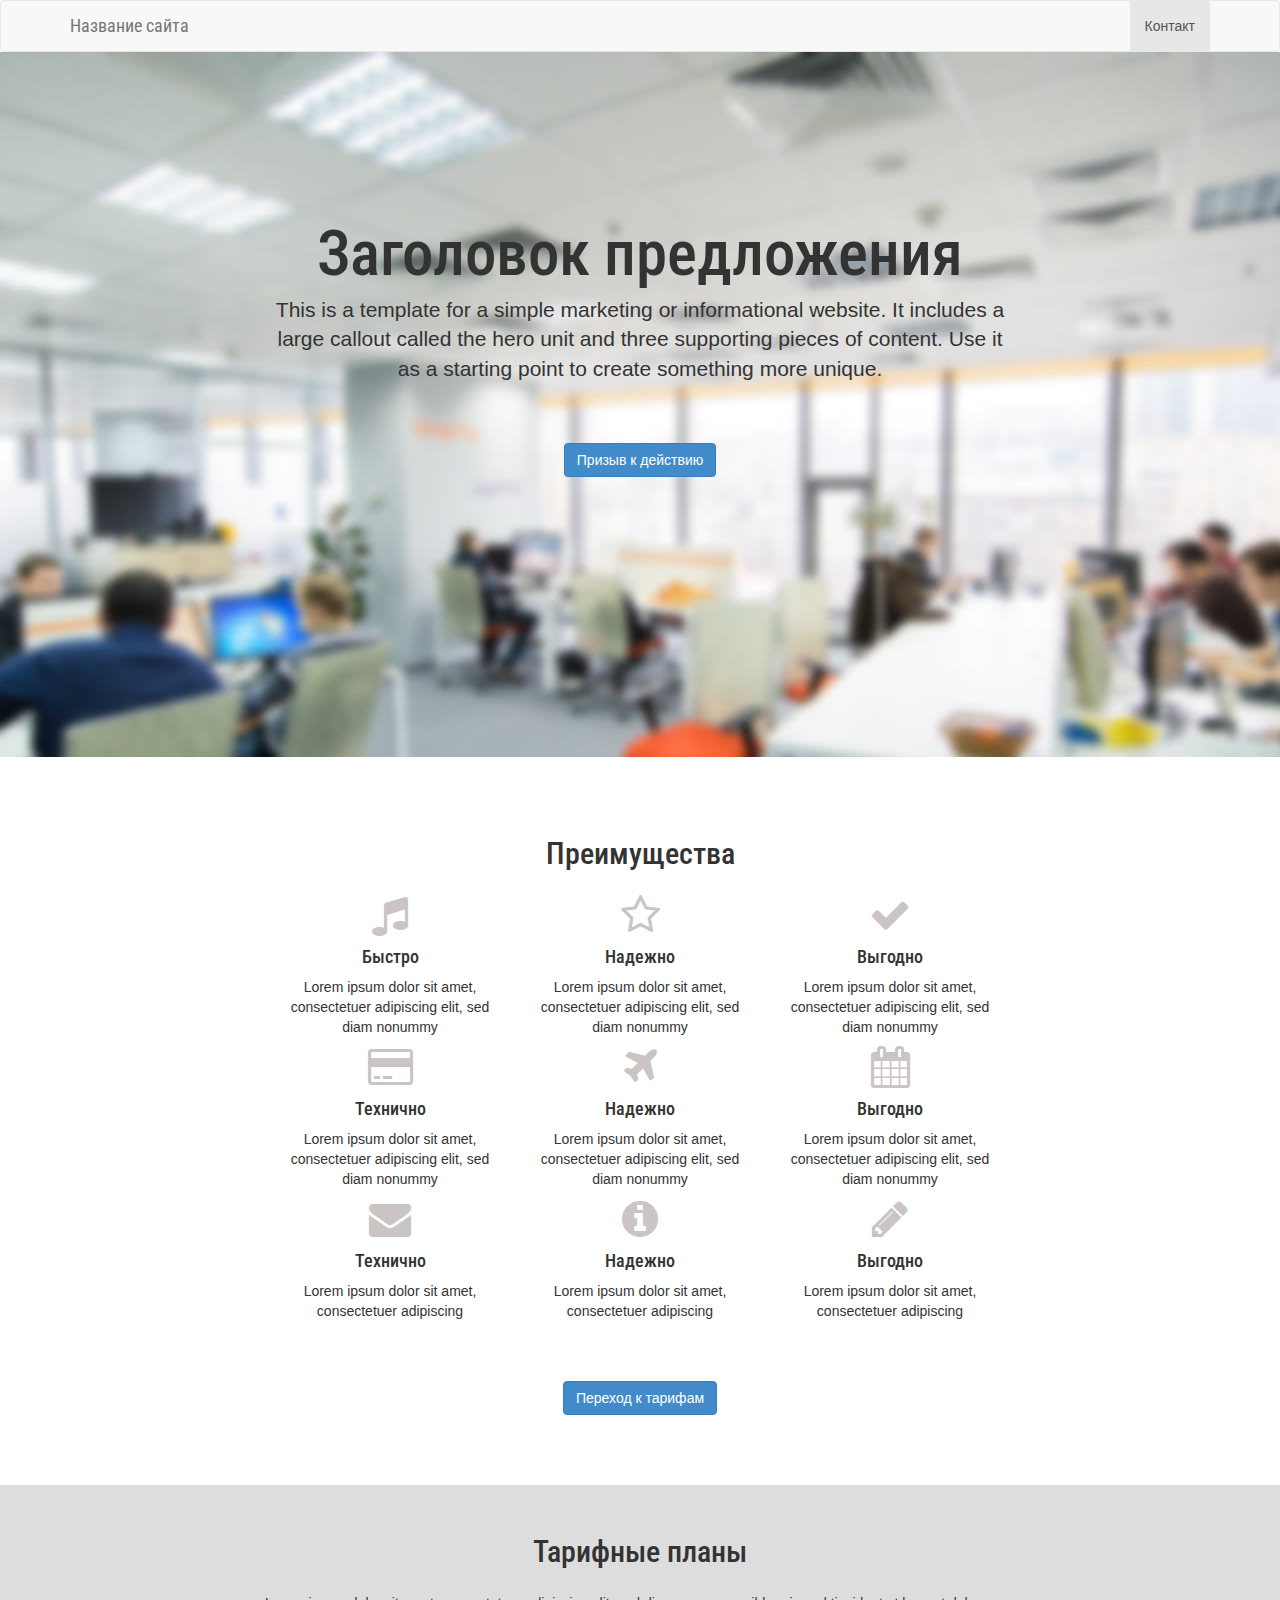
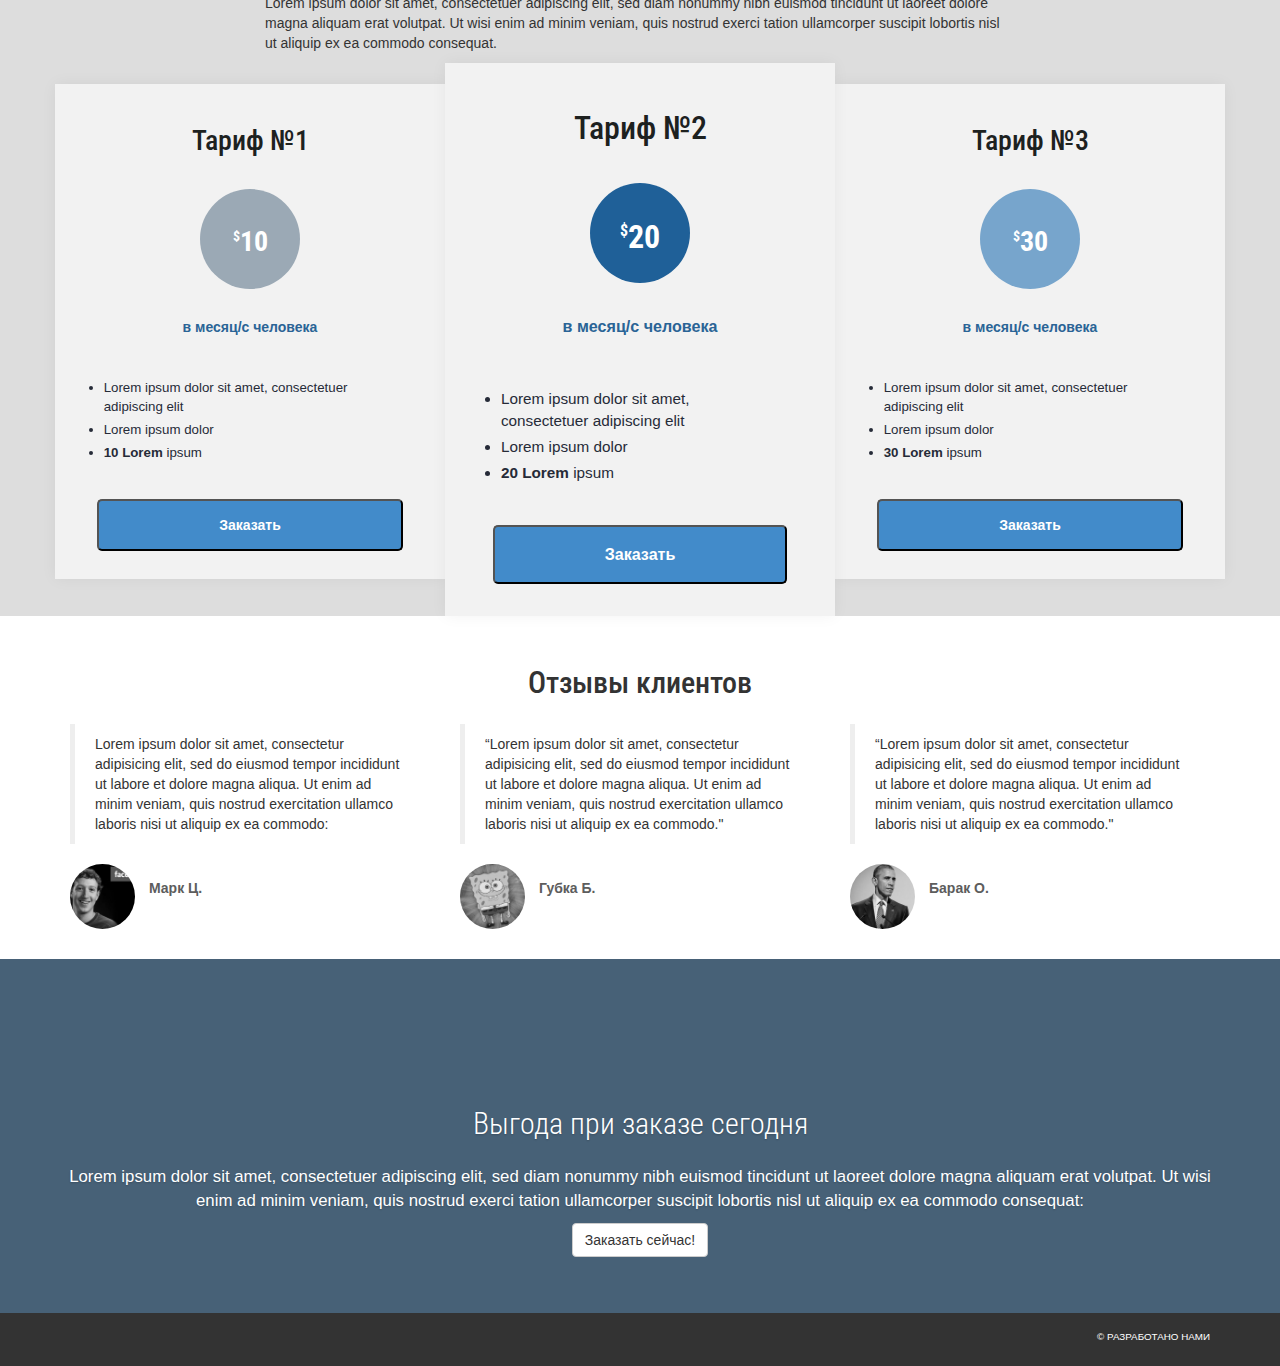
<file: Lending_WEB_SITES/lending_ex1/index.html>
<!DOCTYPE html>
<html lang="ru">

<head>
    <meta charset="utf-8">
    <meta http-equiv="X-UA-Compatible" content="IE=edge">
    <meta name="viewport" content="width=device-width, initial-scale=1.0">
    <meta name="description" content="">
    <meta name="author" content="">
    <title>Лендинг Пейдж</title>
    <!-- Bootstrap core CSS -->
    <link href="assets/css/bootstrap.css" rel="stylesheet">
    <!-- Custom styles for this template -->
    <link href="assets/css/font-awesome.min.css" rel="stylesheet">
    <link href="assets/css/main.css" rel="stylesheet">
    <link href="assets/css/animate.css" rel="stylesheet">
    <script src="https://code.jquery.com/jquery-1.10.2.min.js"></script>
    <script src="assets/js/scroll.js"></script>
</head>

<body>
    <!-- Fixed navbar -->
    <div class="navbar navbar-default navbar-top">
        <div class="container">
            <div class="navbar-header">
                <button type="button" class="navbar-toggle" data-toggle="collapse" data-target=".navbar-collapse"> <span class="icon-bar"></span> <span class="icon-bar"></span> <span class="icon-bar"></span> </button> <a class="navbar-brand" href="#">Название сайта</a> </div>
            <div class="navbar-collapse collapse">
                <ul class="nav navbar-nav navbar-right">
                    <li class="active"><a href="#contact">Контакт</a></li>
                </ul>
            </div>
            <!--/.nav-collapse -->
        </div>
    </div>
    <div class="jumbotron">
        <div class="container">
            <!-- вступительный блок ============================== -->
            <div class="col-lg-8 col-lg-offset-2">                
                <h1 class="animated fadeInDown">Заголовок предложения</h1>
                <p class="animated fadeInDown"> This is a template for a simple marketing or informational website. It includes a large callout called the hero unit and three supporting pieces of content. Use it as a starting point to create something more unique. </p>
                <p class="animated fadeInDown"> <a href="#benefits" class="btn btn-primary jbutton">Призыв к действию</a></p>
            </div>
        </div>
    </div>
    <main role="main">
        <div class="container">
            <!-- Преимущества ================================================== -->
            <section id="benefits">
                <h2 class="text-center">Преимущества</h2>
                <div class="row">
                    <div class="col-lg-8 col-lg-offset-2">
                        <div class="col-md-4 text-center"> <a href="#"><i class="fa fa-music fa-3x"></i></a>
                            <h4>Быстро</h4>
                            <p>Lorem ipsum dolor sit amet, consectetuer adipiscing elit, sed diam nonummy</p>
                        </div>
                        <div class="col-md-4 text-center"> <a href="#"><i class="fa fa-star-o fa-3x"></i></a>
                            <h4>Надежно</h4>
                            <p>Lorem ipsum dolor sit amet, consectetuer adipiscing elit, sed diam nonummy</p>
                        </div>
                        <div class="col-md-4 text-center"> <a href="#"><i class="fa fa-check fa-3x"></i></a>
                            <h4>Выгодно</h4>
                            <p>Lorem ipsum dolor sit amet, consectetuer adipiscing elit, sed diam nonummy</p>
                        </div>
                    </div>
                </div>
                <div class="row">
                    <div class="col-lg-8 col-lg-offset-2">
                        <div class="col-md-4 text-center"> <a href="#"><i class="fa fa-credit-card fa-3x"></i></a>
                            <h4>Технично</h4>
                            <p>Lorem ipsum dolor sit amet, consectetuer adipiscing elit, sed diam nonummy</p>
                        </div>
                        <div class="col-md-4 text-center"> <a href="#"><i class="fa fa-plane fa-3x"></i></a>
                            <h4>Надежно</h4>
                            <p>Lorem ipsum dolor sit amet, consectetuer adipiscing elit, sed diam nonummy</p>
                        </div>
                        <div class="col-md-4 text-center"> <a href="#"><i class="fa fa-calendar fa-3x"></i></a>
                            <h4>Выгодно</h4>
                            <p>Lorem ipsum dolor sit amet, consectetuer adipiscing elit, sed diam nonummy</p>
                        </div>
                    </div>
                </div>
                <div class="row">
                <div class="col-lg-8 col-lg-offset-2">
                    <div class="col-md-4 text-center"> <a href="#"><i class="fa fa-envelope fa-3x"></i></a>
                        <h4>Технично</h4>
                        <p>Lorem ipsum dolor sit amet, consectetuer adipiscing </p>
                    </div>
                    <div class="col-md-4 text-center"> <a href="#"><i class="fa fa-info-circle fa-3x"></i></a>
                        <h4>Надежно</h4>
                        <p>Lorem ipsum dolor sit amet, consectetuer adipiscing </p>
                    </div>
                    <div class="col-md-4 text-center"> <a href="#"><i class="fa fa-pencil fa-3x"></i></a>
                        <h4>Выгодно</h4>
                        <p>Lorem ipsum dolor sit amet, consectetuer adipiscing </p>
                    </div>
                </div>
                </div>
                <div class="text-center">
                <a href="#tarifs" class="btn btn-primary jbutton">Переход к тарифам</a>
                </div>
            </section>
        </div>
        <!-- Тарифы================================================== -->
        <div class="bg-2">
            <div class="container">
                <section id="tarifs">
                    <div class="row">
                        <div class="col-lg-8 col-lg-offset-2">
                            <h2 class="text-center">Тарифные планы</h2>
                            <p>Lorem ipsum dolor sit amet, consectetuer adipiscing elit, sed diam nonummy nibh euismod tincidunt ut laoreet dolore magna aliquam erat volutpat. Ut wisi enim ad minim veniam, quis nostrud exerci tation ullamcorper suscipit lobortis nisl ut aliquip ex ea commodo consequat.</p>
                        </div>
                    </div>
                    <div class="row">
                        <div class="col-lg-4 pricing_item">
                            <h3>Тариф №1</h3>
                            <h4 class="price"><span class="currency">$</span>10</h4>
                            <p class="sentence">в месяц/с человека</p>
                            <ul>
                                <li>Lorem ipsum dolor sit amet, consectetuer adipiscing elit</li>
                                <li>Lorem ipsum dolor</li>
                                <li><strong>10 Lorem</strong> ipsum</li>
                            </ul>
                            <button>Заказать</button>
                        </div>
                        <div class="col-lg-4 pricing_item featured">
                            <h3>Тариф №2</h3>
                            <h4 class="price"><span class="currency">$</span>20</h4>
                            <p class="sentence">в месяц/с человека</p>
                            <ul>
                                <li>Lorem ipsum dolor sit amet, consectetuer adipiscing elit</li>
                                <li>Lorem ipsum dolor</li>
                                <li><strong>20 Lorem</strong> ipsum</li>
                            </ul>
                            <button>Заказать</button>
                        </div>
                        <div class="col-lg-4 pricing_item">
                            <h3>Тариф №3</h3>
                            <h4 class="price"><span class="currency">$</span>30</h4>
                            <p class="sentence">в месяц/с человека</p>
                            <ul>
                                <li>Lorem ipsum dolor sit amet, consectetuer adipiscing elit</li>
                                <li>Lorem ipsum dolor</li>
                                <li><strong>30 Lorem</strong> ipsum</li>
                            </ul>
                            <button>Заказать</button>
                        </div>
                    </div>
                </section>
            </div>
        </div>
        <!-- Отзывы================================================== -->
        <div class="container">
            <div class="row">
                <section class="testimonials">
                    <h2 class="text-center">Отзывы клиентов</h2>
                    <div class="col-lg-4">
                        <blockquote>Lorem ipsum dolor sit amet, consectetur adipisicing elit, sed do eiusmod tempor incididunt ut labore et dolore magna aliqua. Ut enim ad minim veniam, quis nostrud exercitation ullamco laboris nisi ut aliquip ex ea commodo:</blockquote>
                        <div class="avatar"> <img src="assets/img/1.jpg" />
                            <p>Марк Ц.</p>
                        </div>
                    </div>
                    <div class="col-lg-4">
                        <blockquote> “Lorem ipsum dolor sit amet, consectetur adipisicing elit, sed do eiusmod tempor incididunt ut labore et dolore magna aliqua. Ut enim ad minim veniam, quis nostrud exercitation ullamco laboris nisi ut aliquip ex ea commodo." </blockquote>
                        <div class="avatar"> <img src="assets/img/2.jpg" />
                            <p>Губка Б.</p>
                        </div>
                    </div>
                    <div class="col-lg-4">
                        <blockquote> “Lorem ipsum dolor sit amet, consectetur adipisicing elit, sed do eiusmod tempor incididunt ut labore et dolore magna aliqua. Ut enim ad minim veniam, quis nostrud exercitation ullamco laboris nisi ut aliquip ex ea commodo." </blockquote>
                        <div class="avatar"> <img src="assets/img/3.jpg" />
                            <p>Барак О.</p>
                        </div>
                    </div>
                </section>
            </div>
        </div>
        <!-- Призыв к действию ================================================== -->
        <section class="action">
            <div class="container">
                <div class="row">
                    <h2>Выгода при заказе сегодня</h2>
                    <p>Lorem ipsum dolor sit amet, consectetuer adipiscing elit, sed diam nonummy nibh euismod tincidunt ut laoreet dolore magna aliquam erat volutpat. Ut wisi enim ad minim veniam, quis nostrud exerci tation ullamcorper suscipit lobortis nisl ut aliquip ex ea commodo consequat:</p>
                    <button class="btn btn-default">Заказать сейчас!</button>
                </div>
            </div>
        </section>
    </main>
    <!-- Footer================================================== -->
    <footer>
        <div class="container">
                    <p>© Разработано нами </p>
                </div>
    </footer>
    <!-- Bootstrap JS размещен внизу для ускорения загрузки -->
    <script src="assets/js/bootstrap.js"></script>
</body>

</html>
</file>
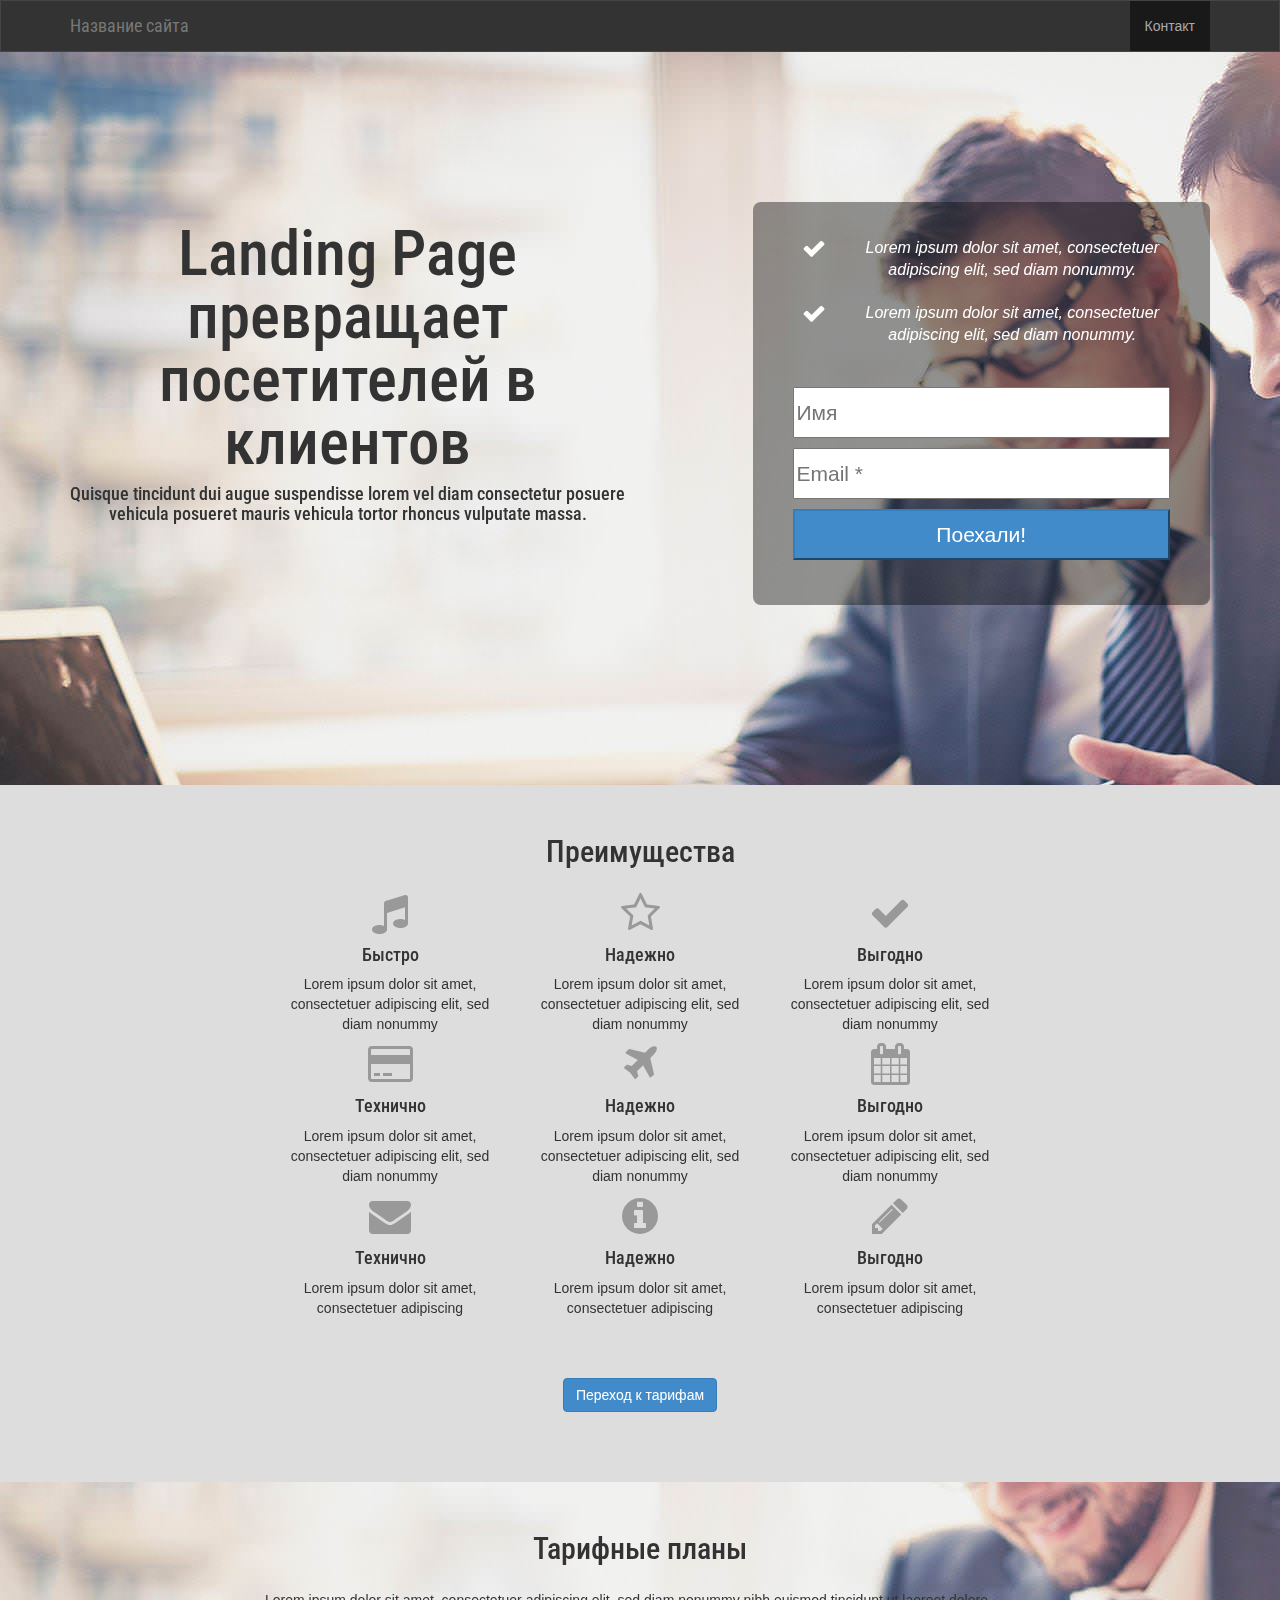
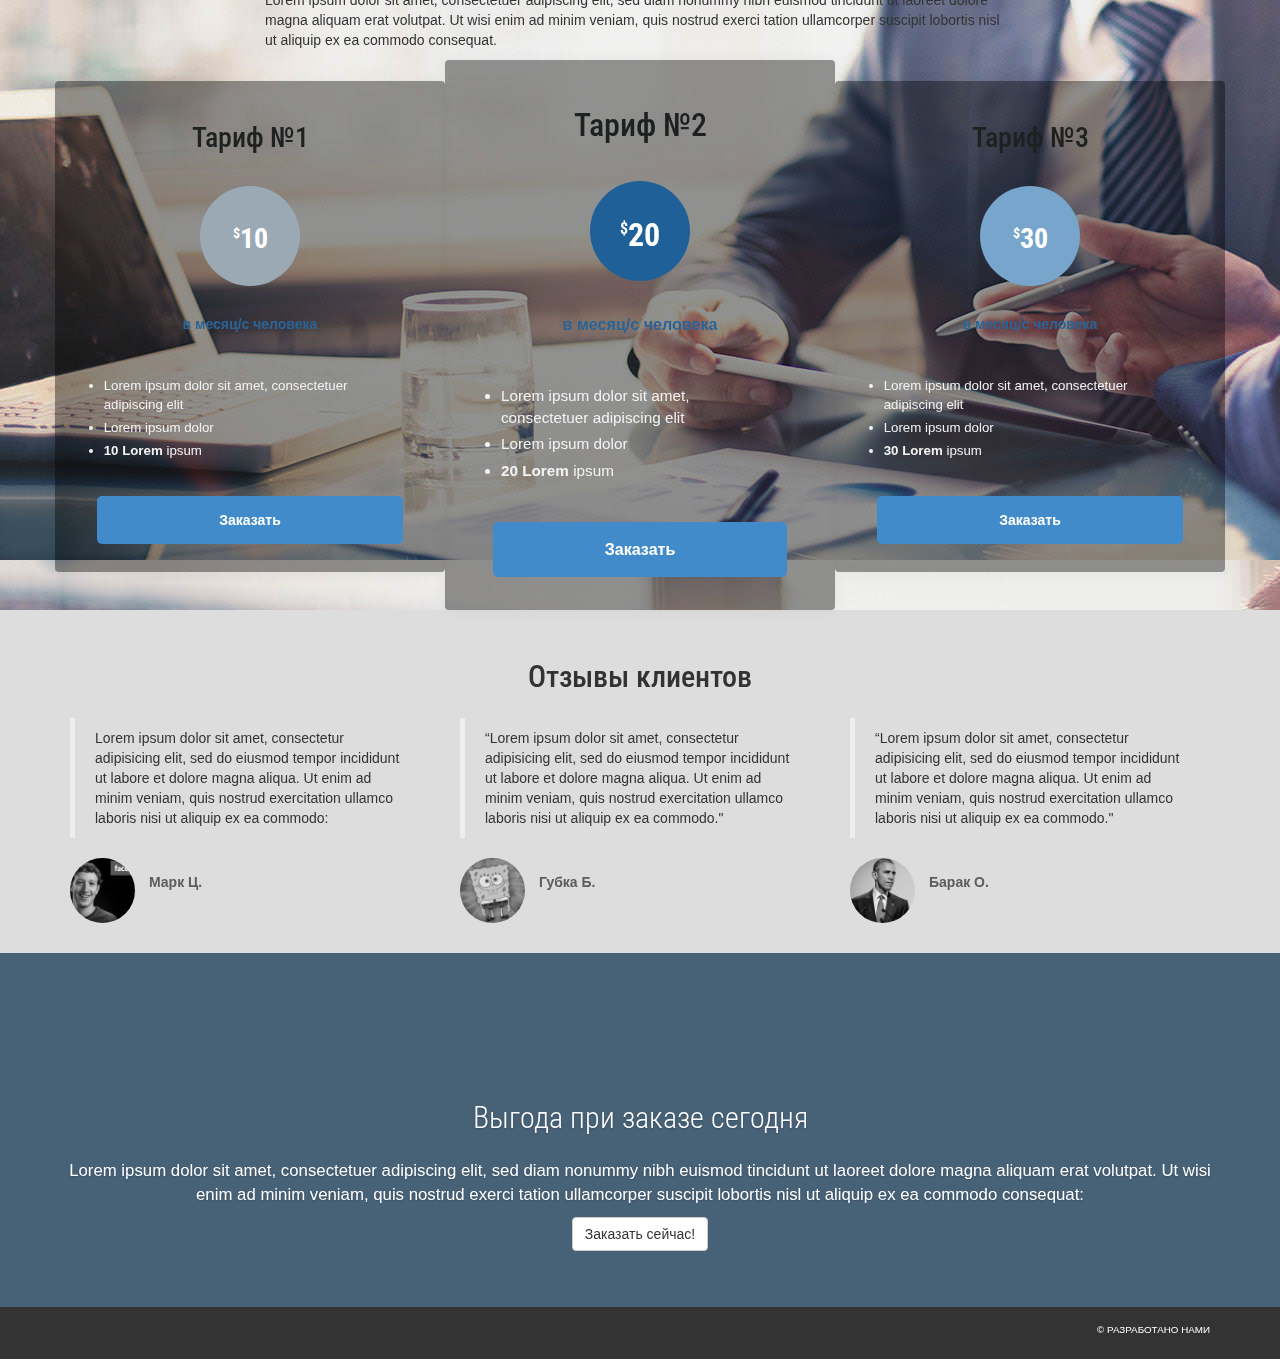
<file: Lending_WEB_SITES/lending_ex2/index.html>
<!DOCTYPE html>
<html lang="ru">

<head>
    <meta charset="utf-8">
    <meta http-equiv="X-UA-Compatible" content="IE=edge">
    <meta name="viewport" content="width=device-width, initial-scale=1.0">
    <meta name="description" content="">
    <meta name="author" content="">
    <title>Лендинг Пейдж</title>
    <!-- Bootstrap core CSS -->
    <link href="assets/css/bootstrap.css" rel="stylesheet">
    <!-- Custom styles for this template -->
    <link href="assets/css/font-awesome.min.css" rel="stylesheet">
    <link href="assets/css/main.css" rel="stylesheet">
    <link href="assets/css/animate.css" rel="stylesheet">
    <script src="https://code.jquery.com/jquery-1.10.2.min.js"></script>
    <script src="assets/js/scroll.js"></script>
    <script type="text/javascript">
        $(window).scroll(function (e) {
            parallax();
        });

        function parallax() {
            var scrolled = $(window).scrollTop();
            $('.bgparallax').css('top', -(scrolled * 0.2) + 'px');
        }
    </script>
</head>

<body>
    <div class="bgparallax"></div>
    <!-- Fixed navbar -->
    <div class="navbar navbar-default navbar-top">
        <div class="container">
            <div class="navbar-header">
                <button type="button" class="navbar-toggle" data-toggle="collapse" data-target=".navbar-collapse"> <span class="icon-bar"></span> <span class="icon-bar"></span> <span class="icon-bar"></span> </button> <a class="navbar-brand" href="#">Название сайта</a> </div>
            <div class="navbar-collapse collapse">
                <ul class="nav navbar-nav navbar-right">
                    <li class="active"><a href="#contact">Контакт</a></li>
                </ul>
            </div>
            <!--/.nav-collapse -->
        </div>
    </div>
    <div class="jumbotron">
        <div class="container">
            <!-- вступительный блок ============================== -->
            <div class="row">
                <div class="col-sm-6 col-md-7 col-lg-6">
                    
                        <h1>Landing Page превращает посетителей в клиентов</h1>
                        <h4>Quisque tincidunt dui augue suspendisse lorem vel diam consectetur posuere vehicula posueret mauris vehicula tortor rhoncus vulputate massa.</h4> 
                </div>
                <div class="col-sm-6 col-md-5 col-lg-offset-1">
                    <div class="headform">
                        <ul class="headform-list">
                            <li>
                                <p><i class="fa fa-check"></i> Lorem ipsum dolor sit amet, consectetuer adipiscing elit, sed diam nonummy.</p>
                            </li>
                            <li>
                                <p><i class="fa fa-check"></i> Lorem ipsum dolor sit amet, consectetuer adipiscing elit, sed diam nonummy.</p>
                            </li>
                        </ul>
                        <form method="post" action="#">
                            <input type="text" name="name" id="header_form_name" placeholder="Имя">
                            <input type="text" name="email" id="header_form_email" placeholder="Email *">
                            <input type="submit" name="submit" value="Поехали!" class="btn-primary"> </form>
                    </div>
                </div>
            </div>
        </div>
    </div>
    <main role="main">
        <div class="bg-2">
            <div class="container">
                <!-- Преимущества ================================================== -->
                <section id="benefits">
                    <h2 class="text-center">Преимущества</h2>
                    <div class="row">
                        <div class="col-lg-8 col-lg-offset-2">
                            <div class="col-md-4 text-center"> <a href="#"><i class="fa fa-music fa-3x"></i></a>
                                <h4>Быстро</h4>
                                <p>Lorem ipsum dolor sit amet, consectetuer adipiscing elit, sed diam nonummy</p>
                            </div>
                            <div class="col-md-4 text-center"> <a href="#"><i class="fa fa-star-o fa-3x"></i></a>
                                <h4>Надежно</h4>
                                <p>Lorem ipsum dolor sit amet, consectetuer adipiscing elit, sed diam nonummy</p>
                            </div>
                            <div class="col-md-4 text-center"> <a href="#"><i class="fa fa-check fa-3x"></i></a>
                                <h4>Выгодно</h4>
                                <p>Lorem ipsum dolor sit amet, consectetuer adipiscing elit, sed diam nonummy</p>
                            </div>
                        </div>
                    </div>
                    <div class="row">
                        <div class="col-lg-8 col-lg-offset-2">
                            <div class="col-md-4 text-center"> <a href="#"><i class="fa fa-credit-card fa-3x"></i></a>
                                <h4>Технично</h4>
                                <p>Lorem ipsum dolor sit amet, consectetuer adipiscing elit, sed diam nonummy</p>
                            </div>
                            <div class="col-md-4 text-center"> <a href="#"><i class="fa fa-plane fa-3x"></i></a>
                                <h4>Надежно</h4>
                                <p>Lorem ipsum dolor sit amet, consectetuer adipiscing elit, sed diam nonummy</p>
                            </div>
                            <div class="col-md-4 text-center"> <a href="#"><i class="fa fa-calendar fa-3x"></i></a>
                                <h4>Выгодно</h4>
                                <p>Lorem ipsum dolor sit amet, consectetuer adipiscing elit, sed diam nonummy</p>
                            </div>
                        </div>
                    </div>
                    <div class="row">
                        <div class="col-lg-8 col-lg-offset-2">
                            <div class="col-md-4 text-center"> <a href="#"><i class="fa fa-envelope fa-3x"></i></a>
                                <h4>Технично</h4>
                                <p>Lorem ipsum dolor sit amet, consectetuer adipiscing </p>
                            </div>
                            <div class="col-md-4 text-center"> <a href="#"><i class="fa fa-info-circle fa-3x"></i></a>
                                <h4>Надежно</h4>
                                <p>Lorem ipsum dolor sit amet, consectetuer adipiscing </p>
                            </div>
                            <div class="col-md-4 text-center"> <a href="#"><i class="fa fa-pencil fa-3x"></i></a>
                                <h4>Выгодно</h4>
                                <p>Lorem ipsum dolor sit amet, consectetuer adipiscing </p>
                            </div>
                        </div>
                    </div>
                    <div class="text-center"> <a href="#tarifs" class="btn btn-primary jbutton">Переход к тарифам</a> </div>
                </section>
            </div>
        </div>
        <!-- Тарифы================================================== -->
        <div class="container">
            <section id="tarifs">
                <div class="row">
                    <div class="col-lg-8 col-lg-offset-2">
                        <h2 class="text-center">Тарифные планы</h2>
                        <p>Lorem ipsum dolor sit amet, consectetuer adipiscing elit, sed diam nonummy nibh euismod tincidunt ut laoreet dolore magna aliquam erat volutpat. Ut wisi enim ad minim veniam, quis nostrud exerci tation ullamcorper suscipit lobortis nisl ut aliquip ex ea commodo consequat.</p>
                    </div>
                </div>
                <div class="row">
                    <div class="col-lg-4 pricing_item">
                        <h3>Тариф №1</h3>
                        <h4 class="price"><span class="currency">$</span>10</h4>
                        <p class="sentence">в месяц/с человека</p>
                        <ul>
                            <li>Lorem ipsum dolor sit amet, consectetuer adipiscing elit</li>
                            <li>Lorem ipsum dolor</li>
                            <li><strong>10 Lorem</strong> ipsum</li>
                        </ul>
                        <button>Заказать</button>
                    </div>
                    <div class="col-lg-4 pricing_item featured">
                        <h3>Тариф №2</h3>
                        <h4 class="price"><span class="currency">$</span>20</h4>
                        <p class="sentence">в месяц/с человека</p>
                        <ul>
                            <li>Lorem ipsum dolor sit amet, consectetuer adipiscing elit</li>
                            <li>Lorem ipsum dolor</li>
                            <li><strong>20 Lorem</strong> ipsum</li>
                        </ul>
                        <button>Заказать</button>
                    </div>
                    <div class="col-lg-4 pricing_item">
                        <h3>Тариф №3</h3>
                        <h4 class="price"><span class="currency">$</span>30</h4>
                        <p class="sentence">в месяц/с человека</p>
                        <ul>
                            <li>Lorem ipsum dolor sit amet, consectetuer adipiscing elit</li>
                            <li>Lorem ipsum dolor</li>
                            <li><strong>30 Lorem</strong> ipsum</li>
                        </ul>
                        <button>Заказать</button>
                    </div>
                </div>
            </section>
        </div>
        <!-- Отзывы================================================== -->
        <div class="bg-2">
            <div class="container">
                <div class="row">
                    <section class="testimonials">
                        <h2 class="text-center">Отзывы клиентов</h2>
                        <div class="col-lg-4">
                            <blockquote>Lorem ipsum dolor sit amet, consectetur adipisicing elit, sed do eiusmod tempor incididunt ut labore et dolore magna aliqua. Ut enim ad minim veniam, quis nostrud exercitation ullamco laboris nisi ut aliquip ex ea commodo:</blockquote>
                            <div class="avatar"> <img src="assets/img/1.jpg" />
                                <p>Марк Ц.</p>
                            </div>
                        </div>
                        <div class="col-lg-4">
                            <blockquote> “Lorem ipsum dolor sit amet, consectetur adipisicing elit, sed do eiusmod tempor incididunt ut labore et dolore magna aliqua. Ut enim ad minim veniam, quis nostrud exercitation ullamco laboris nisi ut aliquip ex ea commodo." </blockquote>
                            <div class="avatar"> <img src="assets/img/2.jpg" />
                                <p>Губка Б.</p>
                            </div>
                        </div>
                        <div class="col-lg-4">
                            <blockquote> “Lorem ipsum dolor sit amet, consectetur adipisicing elit, sed do eiusmod tempor incididunt ut labore et dolore magna aliqua. Ut enim ad minim veniam, quis nostrud exercitation ullamco laboris nisi ut aliquip ex ea commodo." </blockquote>
                            <div class="avatar"> <img src="assets/img/3.jpg" />
                                <p>Барак О.</p>
                            </div>
                        </div>
                    </section>
                </div>
            </div>
        </div>
        <!-- Призыв к действию ================================================== -->
        <section class="action">
            <div class="container">
                <div class="row">
                    <h2>Выгода при заказе сегодня</h2>
                    <p>Lorem ipsum dolor sit amet, consectetuer adipiscing elit, sed diam nonummy nibh euismod tincidunt ut laoreet dolore magna aliquam erat volutpat. Ut wisi enim ad minim veniam, quis nostrud exerci tation ullamcorper suscipit lobortis nisl ut aliquip ex ea commodo consequat:</p>
                    <button class="btn btn-default">Заказать сейчас!</button>
                </div>
            </div>
        </section>
    </main>
    <!-- Footer================================================== -->
    <footer>
        <div class="container">
            <p>© Разработано нами </p>
        </div>
    </footer>
    <!-- Bootstrap JS размещен внизу для ускорения загрузки -->
    <script src="assets/js/bootstrap.js"></script>
</body>

</html>
</file>
<file: Lending_WEB_SITES/lending_ex1/assets/css/main.css>
@import 'https://fonts.googleapis.com/css?family=Roboto+Condensed';/* импорт шрифта для заголовков */

.navbar-brand,
h1,
h2,
h3,
h4,
h5,
h6 {
    font-family: 'Roboto Condensed', sans-serif;    /* Гуглфонт вывод */
}


/* fon */

.jumbotron {
    background: #f5f5f5 url(../img/fon.jpg) top center no-repeat;
    max-width: 100%;
    padding-top: 150px;
    padding-bottom: 200px;
    text-align: center;
    margin-top: -20px;
}


/* icons */

#benefits i {
    color: #cac4c4;
}

section h2 {
    padding-top: 30px;
    margin-bottom: 25px;
}


/* =========Tarif styles======== */


/* общий вид тарифа */

.pricing_item {
    background: #f2f2f2;
    position: relative;
    display: -webkit-flex;
    display: flex;
    -webkit-flex-direction: column;
    flex-direction: column;
    -webkit-align-items: stretch;
    align-items: stretch;
    text-align: center;
    -webkit-flex: 0 1 330px;
    flex: 0 1 330px;
    padding: 2em 3em;
    margin: 1em;
    color: #262b38;
    cursor: default;
    overflow: hidden;
    box-shadow: 0 0 15px rgba(0, 0, 0, 0.05);
}


/* смена фона при нажатии */

.pricing_item:hover {
    color: #444;
    background: #daebef;
}


/* индивидуальная подложка ценника в каждом тарифе */

.pricing_item:first-child .price {
    background: #9ba9b5;
}

.pricing_item:nth-child(2) .price {
    background: #1f6098;
}


/* на широких экранах отступы и выделение средней колонки тарифа */

@media screen and (min-width: 66.250em) {
    .pricing_item {
        margin: 1.5em 0;
    }
    .featured {
        z-index: 10;
        margin: 0;
        font-size: 1.15em;
    }
}


/* заголовок */

.pricing_item h3 {
    font-size: 2em;
    margin: 0.5em 0 0;
    color: #1d211f;
}


/* подложка ценника */

.price {
    font-size: 2em;
    font-weight: bold;
    color: #fff;
    position: relative;
    z-index: 100;
    line-height: 95px;
    width: 100px;
    height: 100px;
    margin: 1.15em auto 1em;
    border-radius: 50%;
    background: #77a5cc;
    -webkit-transition: color 0.3s, background 0.3s;
    transition: color 0.3s, background 0.3s;
}


/* валюта */

.currency {
    font-size: 0.5em;
    vertical-align: super;
}


/* уточнение предложения */

.sentence {
    font-weight: bold;
    margin: 0 0 1em 0;
    padding: 0 0 0.5em;
    color: #2a6496;
}


/* список */

.pricing_item ul {
    font-size: 0.95em;
    margin: 0;
    padding: 1.5em 0.5em 2.5em;
    text-align: left;
}


/* пункты списка */

.pricing_item li {
    padding: 0.15em 0;
}


/* кнопка заказа тарифа */

.pricing_item button {
    font-weight: bold;
    margin-top: auto;
    padding: 1em 2em;
    color: #fff;
    border-radius: 5px;
    background: #428bca;
    -webkit-transition: background-color 0.3s;
    transition: background-color 0.3s;
}


/* смена цвета при нажатии кнопки */

.pricing_item button:hover,
.pricing_item button:focus {
    background-color: #285e8e;
}


/* фон тарифов*/

.bg-2 {
    background: #dddddd;
}

/* =========Testimonials styles======== */

testimonials {
    padding: 4em 0;
    text-align: center;
}

.testimonials .avatar img {
    border-radius: 50%;
    float: left;
    display: inline;
    margin-right: 1em;
    width: 65px;
    height: 65px;
    margin-bottom: 30px;
}

.testimonials .avatar p {
    text-align: left;
    padding-top: 1em;
    color: #5d5d5d;
    font-weight: 900;
}

/* Action */

.action {
    background: #476177;
    min-height: 180px;
    width: 100%;
    padding: 4em 0;
    text-align: center;
}

.action h2 {
    color: #fff;
    font-weight: 300;
    text-shadow: 0 1px 2px rgba(0, 0, 0, .2);
}

.action p {
    color: #fff;
    text-shadow: 0 1px 2px rgba(0, 0, 0, .2);
    font-size: 1.2em;
}

.action .container {
    margin-top: 3em;
}

/* Footer */

footer {
    background: #333333;
    padding: 1em 0;
    text-align: right;
}


footer p {
    color: #fff;
    line-height: 1;
    text-transform: uppercase;
    font-size: 0.7em;
    margin-top: 0.5em;
    
}

.jbutton {
    margin-top: 50px;
    margin-bottom: 70px;
}
</file>
<file: Lending_WEB_SITES/lending_ex2/assets/css/main.css>
@import 'https://fonts.googleapis.com/css?family=Roboto+Condensed';/* импорт шрифта для заголовков */

.navbar-brand,
h1,
h2,
h3,
h4,
h5,
h6 {
    font-family: 'Roboto Condensed', sans-serif;    /* Гуглфонт вывод */
}
/* dark menu */
.navbar-default {
    background-color: #333;
    border-color: #444;
    color: darkgrey;
    border-radius: 0;
}

.navbar-default .navbar-nav > .active > a, .navbar-default .navbar-nav > .active > a:hover, .navbar-default .navbar-nav > .active > a:focus {
    color: darkgrey;
    background-color: rgba(0, 0, 0, 0.5);
}

/* form */

.headform-list {
    list-style-type: none;
    line-height: 26px;
    font-weight: 400;
    padding: 0px;
    margin-bottom: 40px;
}

.headform {
    overflow: hidden;
    position: relative;
    background-color: rgba(0,0,0,.4);
    padding: 35px 40px;
    border-radius: 8px;
}

.headform input, .headform button, .headform select, .headform textarea {
    width: 100%;
    margin-bottom: 10px;
}

.headform-list li .fa {
    position: absolute;
    top: 0px;
    left: 0px;
    width: 42px;
    font-size: 24px;
    text-align: center;

}
.headform-list li {
    position: relative;
    min-height: 38px;
    padding-left: 62px;
    margin-bottom: 20px;
    }
.jumbotron p {
    color: #fff;
    font-size: 16px;
    font-style: italic;
}

/* fon */

.jumbotron {    
    background: transparent;
    max-width: 100%;
    padding-top: 150px;
    padding-bottom: 150px;
    text-align: center;
    margin-top: -20px;
}
/* bg parallax*/

.bgparallax {
  background: url(../img/fon.jpg) repeat;
  position: fixed;
  width: 100%;
  height: 300%;
  top:0;
  left:0;
  z-index: -1;
}

/* icons */

#benefits i {
    color: #999;
}

section h2 {
    padding-top: 30px;
    margin-bottom: 25px;
}


/* =========Tarif styles======== */


/* общий вид тарифа */

.pricing_item {
    background-color: rgba(0,0,0,.4); /* строка изменена */
    border-radius: 4px; /* строка изменена */
    position: relative;
    display: -webkit-flex;
    display: flex;
    -webkit-flex-direction: column;
    flex-direction: column;
    -webkit-align-items: stretch;
    align-items: stretch;
    text-align: center;
    -webkit-flex: 0 1 330px;
    flex: 0 1 330px;
    padding: 2em 3em;
    margin: 1em;
    color: #f2f2f2; /* строка изменена */
    cursor: default;
    overflow: hidden;
    box-shadow: 0 0 15px rgba(0, 0, 0, 0.05);
}


/* смена фона при нажатии */

.pricing_item:hover {
    color: #444;
    background: #ddd; /* строка изменена */
}


/* индивидуальная подложка ценника в каждом тарифе */

.pricing_item:first-child .price {
    background: #9ba9b5;
}

.pricing_item:nth-child(2) .price {
    background: #1f6098;
}


/* на широких экранах отступы и выделение средней колонки тарифа */

@media screen and (min-width: 66.250em) {
    .pricing_item {
        margin: 1.5em 0;
    }
    .featured {
        z-index: 10;
        margin: 0;
        font-size: 1.15em;
    }
}


/* заголовок */

.pricing_item h3 {
    font-size: 2em;
    margin: 0.5em 0 0;
    color: #1d211f;
}


/* подложка ценника */

.price {
    font-size: 2em;
    font-weight: bold;
    color: #fff;
    position: relative;
    z-index: 100;
    line-height: 95px;
    width: 100px;
    height: 100px;
    margin: 1.15em auto 1em;
    border-radius: 50%;
    background: #77a5cc;
    -webkit-transition: color 0.3s, background 0.3s;
    transition: color 0.3s, background 0.3s;
}


/* валюта */

.currency {
    font-size: 0.5em;
    vertical-align: super;
}


/* уточнение предложения */

.sentence {
    font-weight: bold;
    margin: 0 0 1em 0;
    padding: 0 0 0.5em;
    color: #2a6496;
}


/* список */

.pricing_item ul {
    font-size: 0.95em;
    margin: 0;
    padding: 1.5em 0.5em 2.5em;
    text-align: left;
}


/* пункты списка */

.pricing_item li {
    padding: 0.15em 0;
}


/* кнопка заказа тарифа */

.pricing_item button {
    font-weight: bold;
    margin-top: auto;
    padding: 1em 2em;
    color: #fff;
    border-radius: 5px;
    background: #428bca;
    -webkit-transition: background-color 0.3s;
    transition: background-color 0.3s;
    border: none;
}


/* смена цвета при нажатии кнопки */

.pricing_item button:hover,
.pricing_item button:focus {
    background-color: #285e8e;
}


/* фон тарифов*/

.bg-2 {
    background: #dddddd;
}

/* =========Testimonials styles======== */

testimonials {
    padding: 4em 0;
    text-align: center;
}

.testimonials .avatar img {
    border-radius: 50%;
    float: left;
    display: inline;
    margin-right: 1em;
    width: 65px;
    height: 65px;
    margin-bottom: 30px;
}

.testimonials .avatar p {
    text-align: left;
    padding-top: 1em;
    color: #5d5d5d;
    font-weight: 900;
}

/* Action */

.action {
    background: #476177;
    min-height: 180px;
    width: 100%;
    padding: 4em 0;
    text-align: center;
}

.action h2 {
    color: #fff;
    font-weight: 300;
    text-shadow: 0 1px 2px rgba(0, 0, 0, .2);
}

.action p {
    color: #fff;
    text-shadow: 0 1px 2px rgba(0, 0, 0, .2);
    font-size: 1.2em;
}

.action .container {
    margin-top: 3em;
}

/* Footer */

footer {
    background: #333333;
    padding: 1em 0;
    text-align: right;
}


footer p {
    color: #fff;
    line-height: 1;
    text-transform: uppercase;
    font-size: 0.7em;
    margin-top: 0.5em;
    
}

.jbutton {
    margin-top: 50px;
    margin-bottom: 70px;
}
</file>
